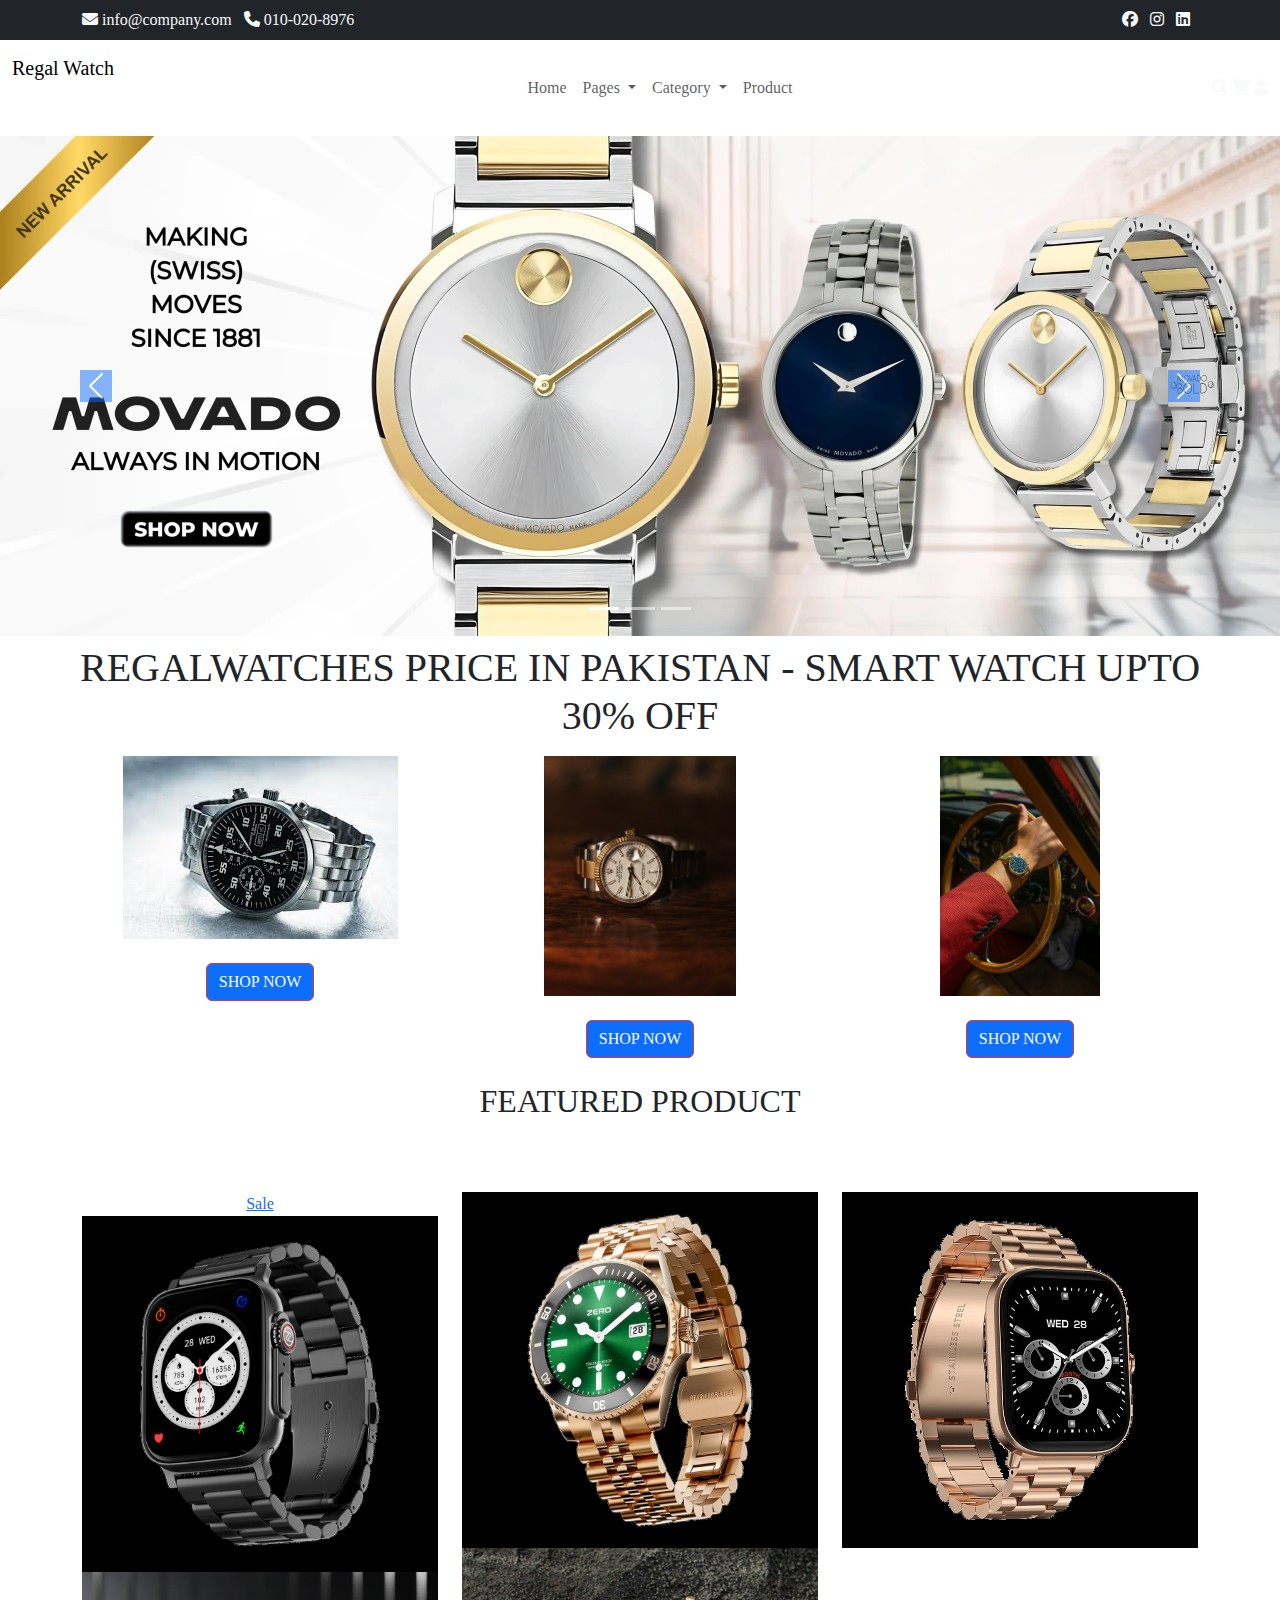
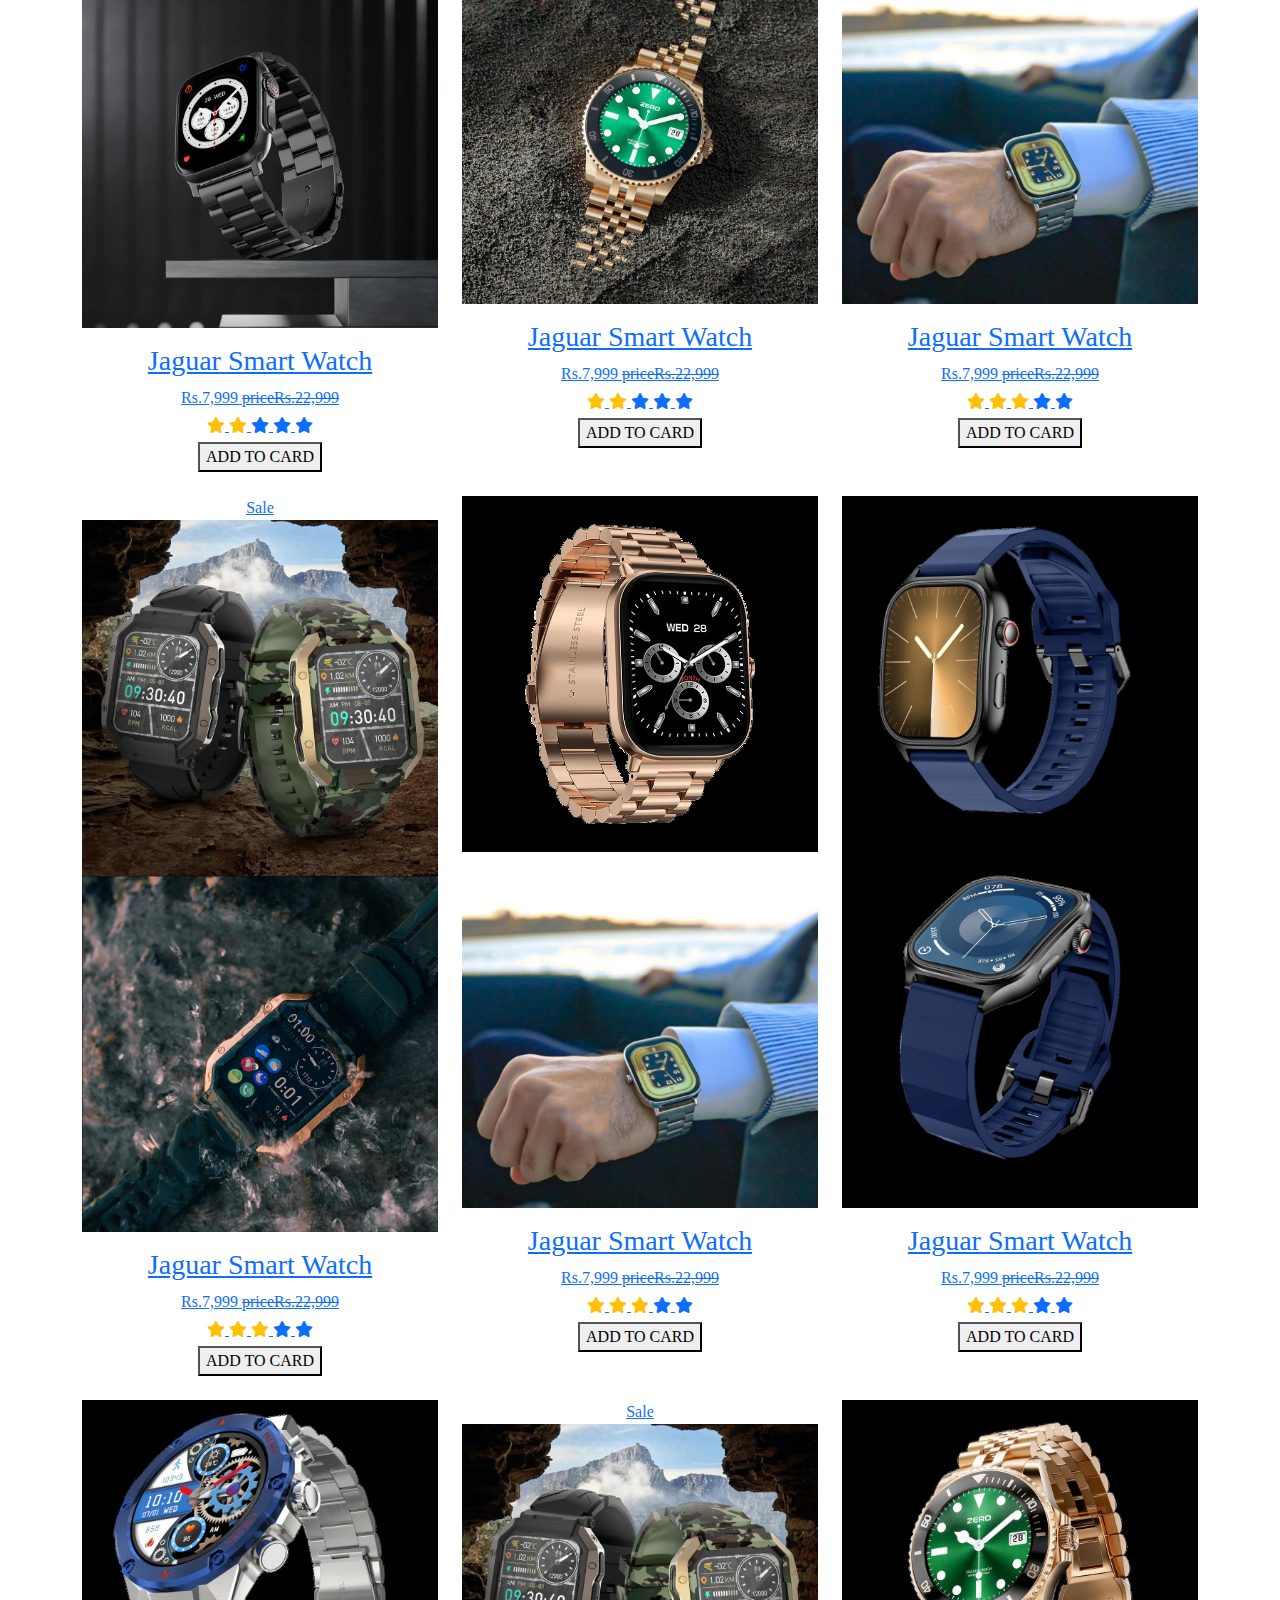
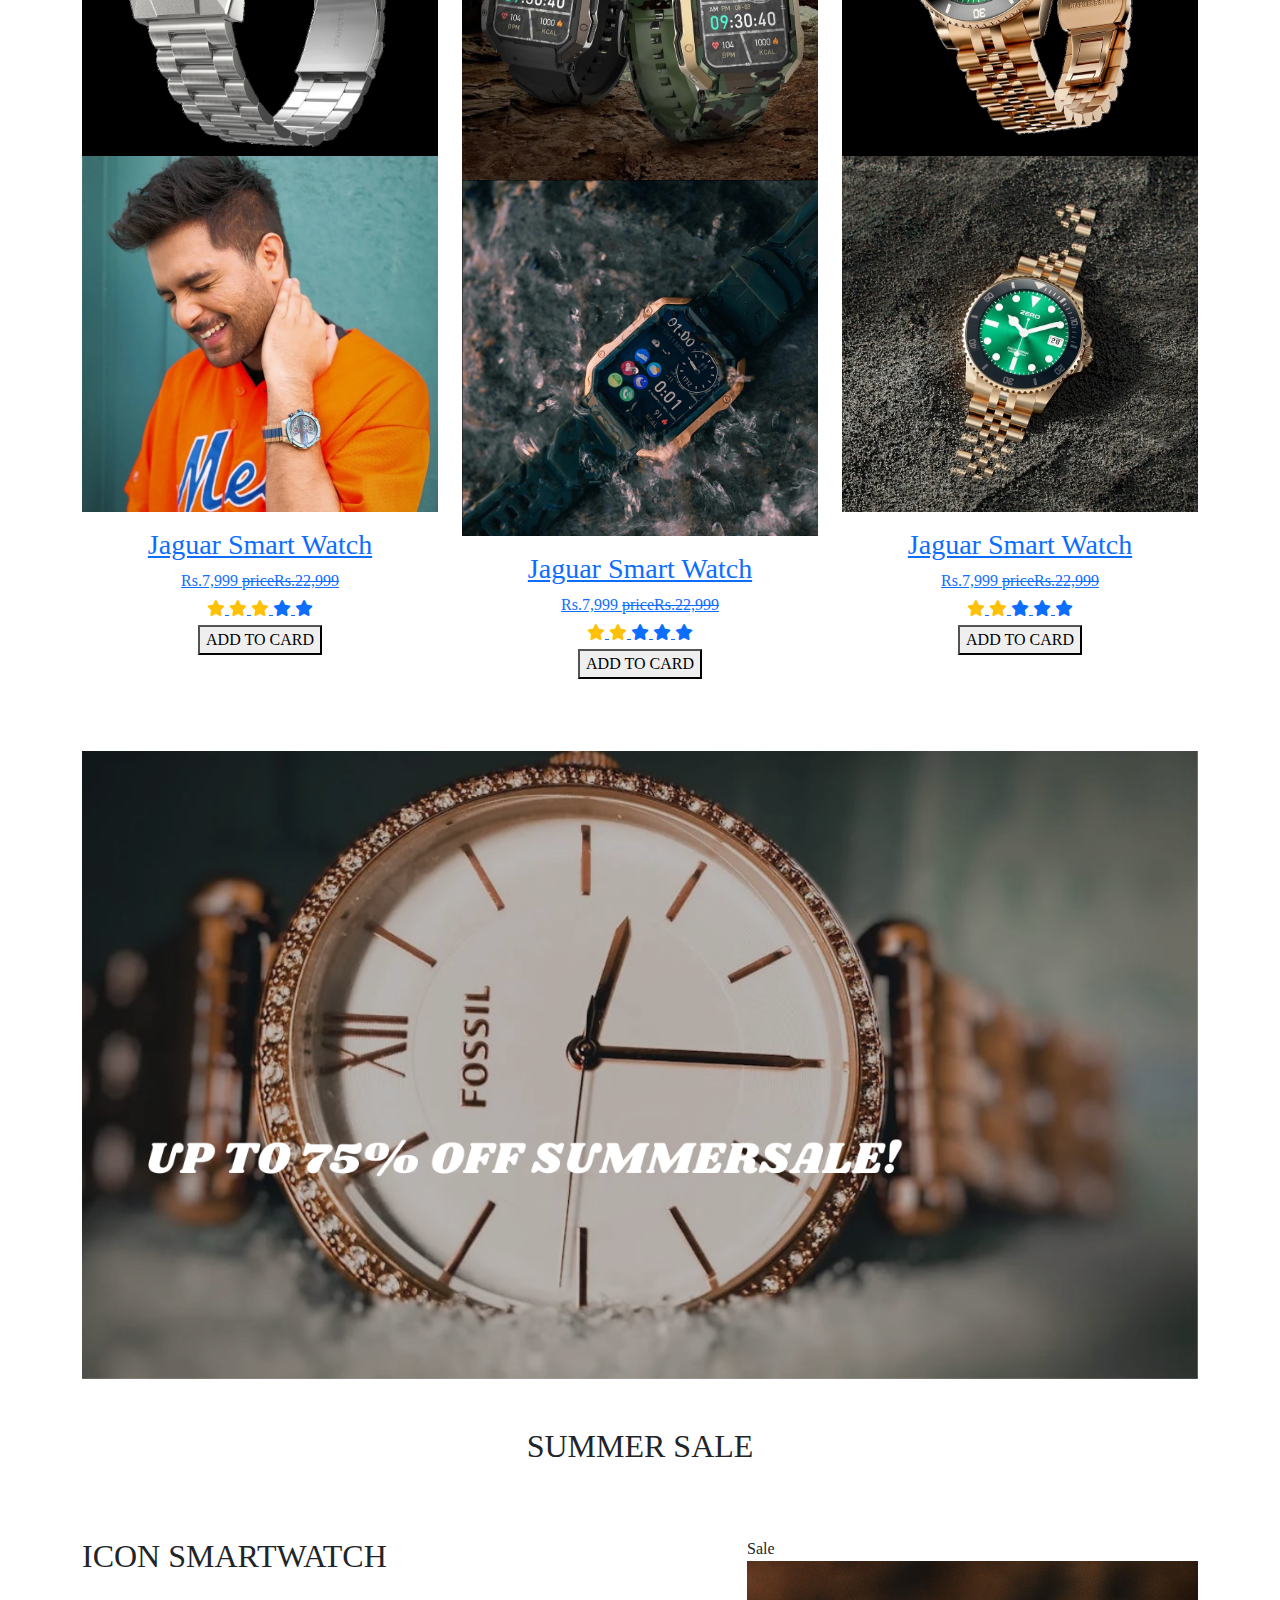
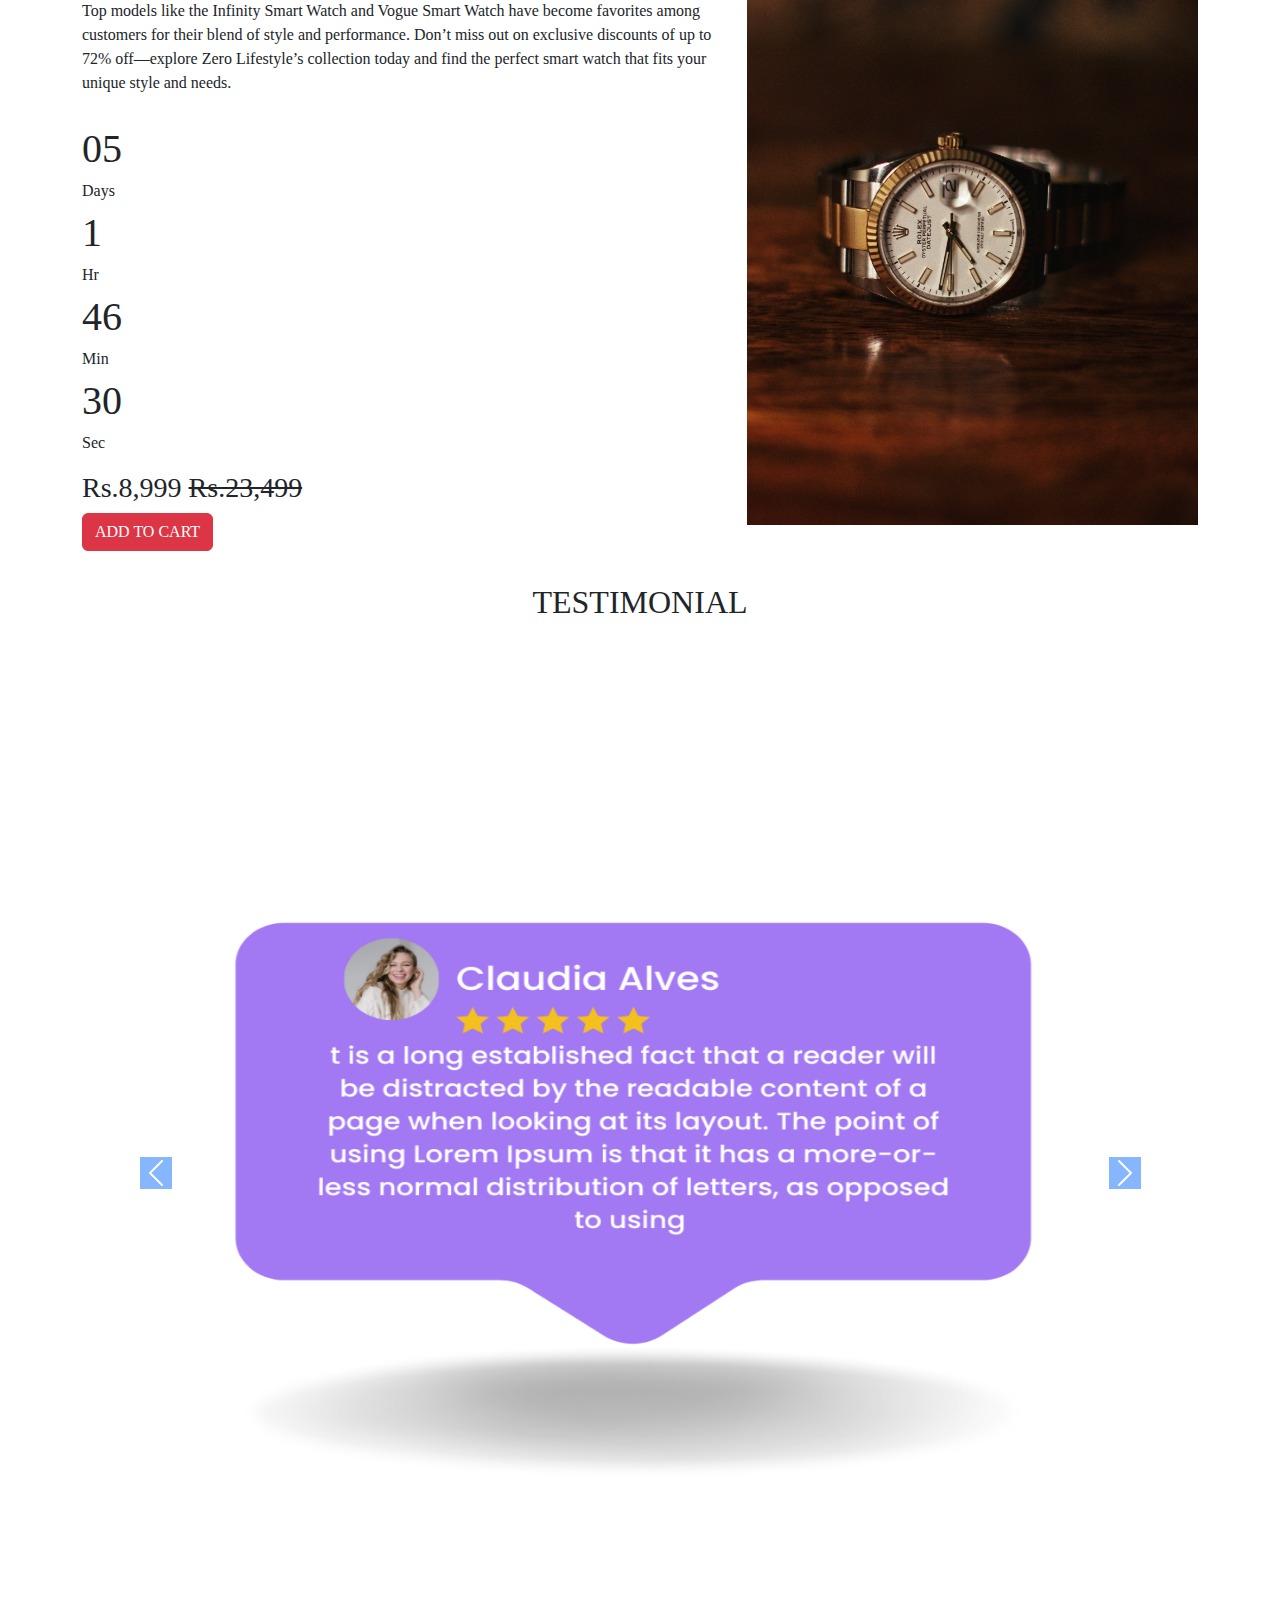
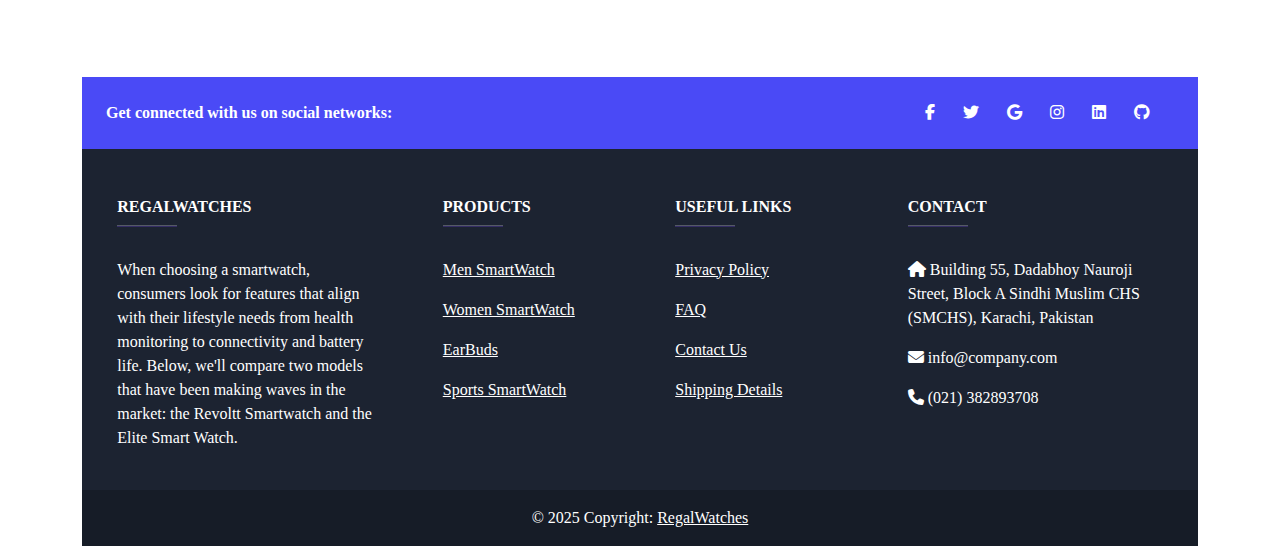
<file: index.html>
<!DOCTYPE html>
<html lang="en">
<head>
    <meta charset="UTF-8">
    <meta name="viewport" content="width=device-width, initial-scale=1.0">
    <title>Reagl Watch</title>
    <link rel="stylesheet" href="style.css">
    <link rel="stylesheet" href="responsive.css">
    <link rel="stylesheet" href="css/bootstrap-5.3.3/dist/css/bootstrap.min.css">
    <link rel="stylesheet" href="https://cdnjs.cloudflare.com/ajax/libs/font-awesome/6.7.2/css/all.min.css" integrity="sha512-Evv84Mr4kqVGRNSgIGL/F/aIDqQb7xQ2vcrdIwxfjThSH8CSR7PBEakCr51Ck+w+/U6swU2Im1vVX0SVk9ABhg==" crossorigin="anonymous" referrerpolicy="no-referrer" />
    <link rel="preconnect" href="https://fonts.googleapis.com">
<link rel="preconnect" href="https://fonts.gstatic.com" crossorigin>
<link href="https://fonts.googleapis.com/css2?family=Bree+Serif&family=PT+Serif:ital,wght@0,400;0,700;1,400;1,700&family=Pacifico&family=Poppins:ital,wght@0,100;0,300;0,400;0,500;0,600;1,200;1,300;1,500;1,600&family=Urbanist:ital,wght@0,600;1,500;1,700&display=swap" rel="stylesheet">
</head>
<body>

    <!-- topbar -->

    <div>
        <nav class="navbar navbar-expand-lg bg-dark">
            <div class="container">
                <div class="w-100 d-flex justify-content-between">
                    <div>
                        <i class="fa-solid fa-envelope text-light contact-info"></i>
                        <a href="" class="navbar-sm-brand text-light text-decoration-none contact-info me-2">info@company.com</a>
                        <i class="fa-solid fa-phone text-light contact-info"></i>
                        <a href="" class="navbar-sm-brand text-light text-decoration-none contact-info me-2">010-020-8976</a>
                        
                    </div>
                    <div>
                        <a href="https://www.facebook.com/" class="text-light"><i class="fa-brands fa-facebook me-2"></i></a>
                        <a href="https://www.instagram.com/" class="text-light"><i class="fa-brands fa-instagram me-2"></i></a>
                        <a href="https://pk.linkedin.com/" class="text-light"><i class="fa-brands fa-linkedin me-2"></i></a>
                        
                    </div>
                </div>
            </div>
          </nav>
    </div>
    <!-- main navbar -->

    <nav class="navbar navbar-expand-lg abc">
        <div class="container-fluid">
          <a class="navbar-brand hhh" href="#" >Regal Watch</a>
          <button class="navbar-toggler" type="button" data-bs-toggle="collapse" data-bs-target="#navbarSupportedContent" aria-controls="navbarSupportedContent" aria-expanded="false" aria-label="Toggle navigation">
            <span class="navbar-toggler-icon"></span>
          </button>
          <div class="collapse navbar-collapse" id="navbarSupportedContent">
            <ul class="navbar-nav me-auto mb-2 mb-lg-0 ms-auto">
              <li class="nav-item nav-items">
                <a class="nav-link nav-links" aria-current="page" href="./index.html">Home</a>
              </li>
             
              <li class="nav-item dropdown nav-items">
          <a class="nav-link dropdown-toggle nav-linkss" href="./index.html" role="button" data-bs-toggle="dropdown" aria-expanded="false">
            Pages
          </a>
          <ul class="dropdown-menu">
            <li><a class="dropdown-item contact-infoo  " href="./aboutus.html">About Us</a></li>
            <li><a class="dropdown-item contact-infoo " href="./contactus.html">Contact Us</a></li>
            
            <li><a class="dropdown-item contact-infoo " href="./faq.html">FAQ</a></li>
            
          </ul>
        </li>
        <li class="nav-item dropdown nav-items">
            <a class="nav-link dropdown-toggle nav-linkss" href="./index.html" role="button" data-bs-toggle="dropdown" aria-expanded="false">
              Category
            </a>
            <ul class="dropdown-menu">
              <li><a class="dropdown-item contact-infoo" href="./menwatch.html">Men Watches</a></li>
              <li><a class="dropdown-item contact-infoo" href="./womenwatch.html">Women Watches</a></li>
              
              
              
            </ul>
          </li>
          <li class="nav-item nav-items">
            <a class="nav-link nav-links" aria-current="page" href="./product.html">Product</a>
          </li>
          <li class="nav-item nav-items">
            <a class="nav-link nav-links" aria-current="page" href="#"></a>
          </li>
            
            </ul>
           <div>
            <a href="" class="text-light"><i class="fa-solid fa-magnifying-glass nav-icon"></i></a>
            <a href="./cart.html" class="text-light"><i class="fa-solid fa-cart-shopping nav-icon"></i></a>
            <a href="./login.html" class="text-light"><i class="fa-solid fa-user nav-icon"></i></a>
           </div>
          </div>
        </div>
      </nav>
      <div id="carouselExampleIndicators" class="carousel slide">
        <div class="carousel-indicators">
          <button type="button" data-bs-target="#carouselExampleIndicators" data-bs-slide-to="0" class="active" aria-current="true" aria-label="Slide 1"></button>
          <button type="button" data-bs-target="#carouselExampleIndicators" data-bs-slide-to="1" aria-label="Slide 2"></button>
          <button type="button" data-bs-target="#carouselExampleIndicators" data-bs-slide-to="2" aria-label="Slide 3"></button>
        </div>
        
        <div class="carousel-inner">
           
          <div class="carousel-item active ">
            <img src="./images/watches 1.jpeg" class="d-block w-100" alt="...">
          </div>
          <div class="carousel-item ">
            <img src="./images/watches 2.jpeg" class="d-block w-100" alt="...">
          </div>
          <div class="carousel-item ">
            <img src="./images/watches 3.jpeg" class="d-block w-100" alt="...">
          </div>
        </div>
        
        <button class="carousel-control-prev" type="button" data-bs-target="#carouselExampleIndicators" data-bs-slide="prev">
          <span class="carousel-control-prev-icon bg-primary" aria-hidden="true"></span>
          <span class="visually-hidden">Previous</span>
        </button>
        <button class="carousel-control-next" type="button" data-bs-target="#carouselExampleIndicators" data-bs-slide="next">
          <span class="carousel-control-next-icon bg-primary" aria-hidden="true"></span>
          <span class="visually-hidden">Next</span>
        </button>
      </div>

      <!-- offer section -->
      <h1 class="text-center  text-dark p-2 container">REGALWATCHES PRICE IN PAKISTAN - SMART WATCH UPTO 30% OFF</h1>

        <div class="offers">
          <div class="container">
            <div class="row">
             
                 <div class="col-sm-6 col-lg-4 mb-lg-0 mb-4">
                    <a href="#">
                        <div class="offer-box text-center position-relative">
                            <div class="offer-inner">
                                <div class="offer-image position-relative overflow-hidden">
                                    <img src="./images/image 1.jpeg" alt="offers" class="img-fluid">
                                    <div class="offer-overlay"> </div>
                                </div>
                                    <div class="offer-info">
                                        <div class="offer-info-inner">
                                            <!-- <p class="heading-bigger text-capitalize">Sale 30%</p>
                                            <p class="offer-title 1 text-uppercase font-weight-bold">Don't Miss This Chnce</p> -->
                                            <button type="button" class="btn btn-outline-danger text-uppercase mt-4 btn-primary text-light">Shop Now</button>
                                        </div>
                                      
                                    </div>
                                
                            </div>
                        </div>
                    </a>
                 </div>
                 
                 <div class="col-sm-6 col-lg-4 mb-lg-0 mb-4">
                    <a href="#">
                        <div class="offer-box text-center position-relative">
                            <div class="offer-inner">
                                <div class="offer-image position-relative overflow-hidden">
                                    <img src="./images/image 4.jpg" alt="offers" class="img-fluid" style="height: 15rem;">
                                    <div class="offer-overlay"> </div>
                                </div>
                                    <div class="offer-info">
                                        <div class="offer-info-inner">
                                            <button type="button" class="btn btn-outline-danger text-uppercase mt-4 btn-primary text-light">Shop Now</button>
                                        </div>
                                      
                                    </div>
                                
                            </div>
                        </div>
                    </a>
                 </div>
                 <div class="col-sm-6 col-lg-4 mb-lg-0 mb-4">
                    <a href="#">
                        <div class="offer-box text-center position-relative">
                            <div class="offer-inner">
                                <div class="offer-image position-relative overflow-hidden">
                                    <img src="./images/image 3.jpg" alt="offers" class="img-fluid" style="height: 15rem;">
                                    <div class="offer-overlay"> </div>
                                </div>
                                    <div class="offer-info">
                                        <div class="offer-info-inner">
                                            <button type="button" class="btn btn-outline-danger text-uppercase mt-4 btn-primary text-light">Shop Now</button>
                                        </div>
                                      
                                    </div>
                                
                            </div>
                        </div>
                    </a>
                 </div>
            </div>
          </div>
      </div> 
      <br>

      <!-- Product Section -->
      
      <section id="products" class="products">
        <div class="container">
            <div class="row">
               <div class="col-sm-12">
                <div class="headline text-center mb-5">
                      <h2 class="pb-3 position-relative d-inline-block">FEATURED PRODUCT</h2>
                </div>
               </div>
            </div>

            <div class="row">
                <div class="col-sm-6 col-lg-4">
                    <a href="#" class="d-block text-center mb-4">
                    
                        <div class="product-list">
                            <div class="product-image position-relative">
                                <span class="sale">Sale</span>
                                <img src="./images/product 1.jpeg" alt="products" class="img-fluid product-image-first">
                                <img src="./images/product 2.jpeg" alt="products" class="img-fluid product-image-secondary">
                            </div>
                            <div class="product-name pt-3 ">
                                <h3 class="text-capitalize">
                                    Jaguar Smart Watch
                                </h3>
                                <p class="mb-0 amount">Rs.7,999 <del>priceRs.22,999</del></p>
                                <div class="py-1">
                                    <i class="fas fa-star text-warning"></i>
                                    <i class="fas fa-star text-warning"></i>
                                    <i class="fas fa-star "></i>
                                    <i class="fas fa-star"></i>
                                    <i class="fas fa-star"></i>
                                </div>
                                
                                <button type="button" class="add_to_Card" >ADD TO CARD</button>
                            </div>
                        </div>
                    </a>
                </div>
                <div class="col-sm-6 col-lg-4">
                    <a href="#" class="d-block text-center mb-4">
                    
                        <div class="product-list">
                            <div class="product-image position-relative">
                                
                                <img src="./images/product 3.jpeg" alt="products" class="img-fluid product-image-first">
                                <img src="./images/product 4.jpeg" alt="products" class="img-fluid product-image-secondary">
                            </div>
                            <div class="product-name pt-3 ">
                                <h3 class="text-capitalize">
                                    Jaguar Smart Watch
                                </h3>
                                <p class="mb-0 amount">Rs.7,999 <del>priceRs.22,999</del></p>
                                <div class="py-1">
                                    <i class="fas fa-star text-warning"></i>
                                    <i class="fas fa-star text-warning"></i>
                                    <i class="fas fa-star"></i>
                                    <i class="fas fa-star"></i>
                                    <i class="fas fa-star"></i>
                                </div>
                                
                                <button type="button" class="add_to_Card">ADD TO CARD</button>
                            </div>
                        </div>
                    </a>
                </div>
                <div class="col-sm-6 col-lg-4">
                    <a href="#" class="d-block text-center mb-4">
                    
                        <div class="product-list">
                            <div class="product-image position-relative">
                                
                                <img src="./images/product 5.jpeg" alt="products" class="img-fluid product-image-first">
                                <img src="./images/product 6.jpeg" alt="products" class="img-fluid product-image-secondary">
                            </div>
                            <div class="product-name pt-3 ">
                                <h3 class="text-capitalize">
                                    Jaguar Smart Watch
                                </h3>
                                <p class="mb-0 amount">Rs.7,999 <del>priceRs.22,999</del></p>
                                <div class="py-1">
                                    <i class="fas fa-star text-warning"></i>
                                    <i class="fas fa-star text-warning"></i>
                                    <i class="fas fa-star text-warning"></i>
                                    <i class="fas fa-star"></i>
                                    <i class="fas fa-star"></i>
                                </div>
                                
                                <button type="button" class="add_to_Card">ADD TO CARD</button>
                            </div>
                        </div>
                    </a>
                </div>
                <div class="col-sm-6 col-lg-4">
                    <a href="#" class="d-block text-center mb-4">
                    
                        <div class="product-list">
                            <div class="product-image position-relative">
                                <span class="sale">Sale</span>
                                <img src="./images/product 7.jpeg" alt="products" class="img-fluid product-image-first">
                                <img src="./images/product 8.jpeg" alt="products" class="img-fluid product-image-secondary">
                            </div>
                            <div class="product-name pt-3 ">
                                <h3 class="text-capitalize">
                                    Jaguar Smart Watch
                                </h3>
                                <p class="mb-0 amount">Rs.7,999 <del>priceRs.22,999</del></p>
                                <div class="py-1">
                                    <i class="fas fa-star text-warning"></i>
                                    <i class="fas fa-star text-warning"></i>
                                    <i class="fas fa-star text-warning"></i>
                                    <i class="fas fa-star"></i>
                                    <i class="fas fa-star"></i>
                                </div>
                                
                                <button type="button" class="add_to_Card">ADD TO CARD</button>
                            </div>
                        </div>
                    </a>
                </div>
                <div class="col-sm-6 col-lg-4">
                    <a href="#" class="d-block text-center mb-4">
                    
                        <div class="product-list">
                            <div class="product-image position-relative">
                                
                                <img src="./images/product 5.jpeg" alt="products" class="img-fluid product-image-first">
                                <img src="./images/product 6.jpeg" alt="products" class="img-fluid product-image-secondary">
                            </div>
                            <div class="product-name pt-3 ">
                                <h3 class="text-capitalize">
                                    Jaguar Smart Watch
                                </h3>
                                <p class="mb-0 amount">Rs.7,999 <del>priceRs.22,999</del></p>
                                <div class="py-1">
                                    <i class="fas fa-star text-warning"></i>
                                    <i class="fas fa-star text-warning"></i>
                                    <i class="fas fa-star text-warning"></i>
                                    <i class="fas fa-star"></i>
                                    <i class="fas fa-star"></i>
                                </div>
                                
                                <button type="button" class="add_to_Card">ADD TO CARD</button>
                            </div>
                        </div>
                    </a>
                </div>
                <div class="col-sm-6 col-lg-4">
                    <a href="#" class="d-block text-center mb-4">
                    
                        <div class="product-list">
                            <div class="product-image position-relative">
                                
                                <img src="./images/product 9.jpeg" alt="products" class="img-fluid product-image-first">
                                <img src="./images/product 10.jpeg" alt="products" class="img-fluid product-image-secondary">
                            </div>
                            <div class="product-name pt-3 ">
                                <h3 class="text-capitalize">
                                    Jaguar Smart Watch
                                </h3>
                                <p class="mb-0 amount">Rs.7,999 <del>priceRs.22,999</del></p>
                                <div class="py-1">
                                    <i class="fas fa-star text-warning"></i>
                                    <i class="fas fa-star text-warning"></i>
                                    <i class="fas fa-star text-warning"></i>
                                    <i class="fas fa-star"></i>
                                    <i class="fas fa-star"></i>
                                </div>
                                
                                <button type="button" class="add_to_Card">ADD TO CARD</button>
                            </div>
                        </div>
                    </a>
                </div>
                <div class="col-sm-6 col-lg-4">
                    <a href="#" class="d-block text-center mb-4">
                    
                        <div class="product-list">
                            <div class="product-image position-relative">
                                
                                <img src="./images/product 11.jpeg" alt="products" class="img-fluid product-image-first">
                                <img src="./images/product 12.jpeg" alt="products" class="img-fluid product-image-secondary">
                            </div>
                            <div class="product-name pt-3 ">
                                <h3 class="text-capitalize">
                                    Jaguar Smart Watch
                                </h3>
                                <p class="mb-0 amount">Rs.7,999 <del>priceRs.22,999</del></p>
                                <div class="py-1">
                                    <i class="fas fa-star text-warning"></i>
                                    <i class="fas fa-star text-warning"></i>
                                    <i class="fas fa-star text-warning"></i>
                                    <i class="fas fa-star"></i>
                                    <i class="fas fa-star"></i>
                                </div>
                                
                                <button type="button" class="add_to_Card">ADD TO CARD</button>
                            </div>
                        </div>
                    </a>
                </div>
                <div class="col-sm-6 col-lg-4">
                    <a href="#" class="d-block text-center mb-4">
                    
                        <div class="product-list">
                            <div class="product-image position-relative">
                                <span class="sale">Sale</span>
                                <img src="./images/product 7.jpeg" alt="products" class="img-fluid product-image-first">
                                <img src="./images/product 8.jpeg" alt="products" class="img-fluid product-image-secondary">
                            </div>
                            <div class="product-name pt-3 ">
                                <h3 class="text-capitalize">
                                    Jaguar Smart Watch
                                </h3>
                                <p class="mb-0 amount">Rs.7,999 <del>priceRs.22,999</del></p>
                                <div class="py-1">
                                    <i class="fas fa-star text-warning"></i>
                                    <i class="fas fa-star text-warning"></i>
                                    <i class="fas fa-star "></i>
                                    <i class="fas fa-star"></i>
                                    <i class="fas fa-star"></i>
                                </div>
                                
                                <button type="button" class="add_to_Card">ADD TO CARD</button>
                            </div>
                        </div>
                    </a>
                </div>
                <div class="col-sm-6 col-lg-4">
                    <a href="#" class="d-block text-center mb-4">
                    
                        <div class="product-list">
                            <div class="product-image position-relative">
                                
                                <img src="./images/product 3.jpeg" alt="products" class="img-fluid product-image-first">
                                <img src="./images/product 4.jpeg" alt="products" class="img-fluid product-image-secondary">
                            </div>
                            <div class="product-name pt-3 ">
                                <h3 class="text-capitalize">
                                    Jaguar Smart Watch
                                </h3>
                                <p class="mb-0 amount">Rs.7,999 <del>priceRs.22,999</del></p>
                                <div class="py-1">
                                    <i class="fas fa-star text-warning"></i>
                                    <i class="fas fa-star text-warning"></i>
                                    <i class="fas fa-star "></i>
                                    <i class="fas fa-star"></i>
                                    <i class="fas fa-star"></i>
                                </div>
                                
                                <button type="button" class="add_to_Card">ADD TO CARD</button>
                            </div>
                        </div>
                    </a>
                </div>
                
            </div>

            <!-- Up to 70% off -->

            <div class="overflow-hidden my-5 ">
                <div class="row ">
                    <div class="col-sm-12 up_to_off">
                        <img src="./images/off-1.png" alt="offer" class="img-fluid w-100">
                    </div>
                </div>
            </div>
        </div>
      </section>

      <!-- Special Section -->

      <section id="special" class="special">
            <div class="container">
                <div class="row">
                    <div class="col-sm-12">
                        <div class="headline text-center mb-5">
                            <h2 class="pb-3 position-relative d-inline-block">SUMMER SALE</h2>
                        </div>
                    </div>
                    <div class="col-sm-12 col-lg-7 text-center text-lg-start">
                        <div class="countdown-container">
                            <h2 class="text-uppercase">Icon Smartwatch</h2>
                            <p class="my-4">Top models like the Infinity Smart Watch and Vogue Smart Watch have become favorites among customers for their blend of style and performance. Don’t miss out on exclusive discounts of up to 72% off—explore Zero Lifestyle’s collection today and find the perfect smart watch that fits your unique style and needs.</p>
                            <ul class="list-unstyled countdown-counter">
                                <li><span class="fs-1 d-block" id="days">05</span> Days</li>
                                <li><span class="fs-1 d-block" id="hours">1</span> Hr</li>
                                <li><span class="fs-1 d-block" id="min">46</span> Min</li>
                                <li><span class="fs-1 d-block" id="sec">30</span> Sec</li>

                            </ul>
                            <span class="countdown-price h3 d-block mb4">Rs.8,999 <del>Rs.23,499</del></span>
                            <button type="button" class="btn btn-danger">ADD TO CART</button>
                        </div>
                    </div>
                    <div class="col-sm-12 col-lg-5">
                        <div class="special-img position-relative">
                            <span class="span">Sale</span>
                            <img src="./images/image 4.jpg" alt="sale" class="img-fluid">
                        </div>
                    </div>
                </div>
            </div>
      </section>

      <!-- Testimonial -->

      <!-- <section id="testimonial" class="testimonial">

        <div class="container">
            <div class="row">
                <div class="col-sm-12">
                    <div class="headline text-center mb-5">
                        <h2 class="pb-3 position-relative d-inline-block">Testimonials</h2>
                    </div>
                </div>
                <div class="col-sm-12 col-lg-8 offset-lg-2 text-center">
                    <div id="carouselExampleIndicatorsTwo" class="carousel slide" data-bs-slide="carousel">
                        <div class="carousel-indicators">
                            <button type="button" data-bs-target="#carouselExampleIndicatorsTwo" data-bs-slide-to="0" class="active" aria-current="true" aria-label="Slide 1"></button>
                            <button type="button" data-bs-target="#carouselExampleIndicatorsTwo" data-bs-slide-to="1" aria-label="Slide-2"></button>
                        </div>
                        <div class="carousal-inner">
                            <div class="carousel-item active">
                                <div class="home-banner home-banner-1">
                                    <div class="home-banner-text">
                                        <h1>Women</h1>
                                        <h2>52% Discount for this session</h2>
                                        <a href="" class="btn btn-danger text-uppercase mt-4">Our Products</a>
                                    </div>
                                </div>
                            </div>
                        </div>
                    </div>
                </div>
            </div>
            
        </div>

        
      </section> -->
      <div class="container">
        <div class="row">
            <div class="col-sm-12">
                <div class="headline text-center mb-5">
                    <h2 class="pb-3 position-relative d-inline-block hyhy">TESTIMONIAL</h2>
                </div>
            </div>
      <div id="carouselExampleControlsNoTouching" class="carousel slide" data-bs-touch="false">
        <div class="carousel-inner">
          <div class="carousel-item active">
            <img src="./images/testimonial 4.png" class="d-block w-100" alt="..." style="  height: 60rem;">
          </div>
          <div class="carousel-item">
            <img src="./images/testimonials.png" class="d-block w-100" alt="..." style=" height: 60rem;">
          </div>
          <div class="carousel-item">
            <img src="./images/testimonial 3.png" class="d-block w-100" alt="..." style=" height: 60rem;">
          </div>
          
        </div>
        <button class="carousel-control-prev" type="button" data-bs-target="#carouselExampleControlsNoTouching" data-bs-slide="prev">
          <span class="carousel-control-prev-icon bg-primary"" aria-hidden="true"></span>
          <span class="visually-hidden" >Previous</span>
        </button>
        <button class="carousel-control-next" type="button" data-bs-target="#carouselExampleControlsNoTouching" data-bs-slide="next">
          <span class="carousel-control-next-icon bg-primary" aria-hidden="true"></span>
          <span class="visually-hidden ">Next</span>
        </button>
      </div>

<br>
<br>
<br>
<br>
<br>
 <!-- Remove the container if you want to extend the Footer to full width. -->
 <div class="container-fluid mt-4">

    <!-- Footer -->
    <footer
            class="text-center text-lg-start text-white"
            style="background-color: #1c2331"
            >
      <!-- Section: Social media -->
      <section
               class="d-flex justify-content-between p-4"
               style="background-color: rgb(74, 74, 246)"
               >
        <!-- Left -->
        <div class="me-5">
          <span><b>Get connected with us on social networks:</b></span>
        </div>
        <!-- Left -->
  
        <!-- Right -->
        <div>
          <a href="" class="text-white me-4 text-decoration-none">
            <i class="fab fa-facebook-f"></i>
          </a>
          <a href="" class="text-white me-4 text-decoration-none">
            <i class="fab fa-twitter"></i>
          </a>
          <a href="" class="text-white me-4 text-decoration-none">
            <i class="fab fa-google"></i>
          </a>
          <a href="" class="text-white me-4 text-decoration-none">
            <i class="fab fa-instagram"></i>
          </a>
          <a href="" class="text-white me-4 text-decoration-none">
            <i class="fab fa-linkedin"></i>
          </a>
          <a href="" class="text-white me-4 text-decoration-none">
            <i class="fab fa-github"></i>
          </a>
        </div>
        <!-- Right -->
      </section>
      <!-- Section: Social media -->
  
      <!-- Section: Links  -->
      <section class="">
        <div class="container text-center text-md-start mt-5">
          <!-- Grid row -->
          <div class="row mt-3">
            <!-- Grid column -->
            <div class="col-md-3 col-lg-4 col-xl-3 mx-auto mb-4">
              <!-- Content -->
              <h6 class="text-uppercase fw-bold">RegalWatches</h6>
              <hr
                  class="mb-4 mt-0 d-inline-block mx-auto"
                  style="width: 60px; background-color: #7c4dff; height: 2px"
                  />
              <p>
                When choosing a smartwatch, consumers look for features that align with their lifestyle needs from health monitoring to connectivity and battery life. Below, we'll compare two models that have been making waves in the market: the Revoltt Smartwatch and the Elite Smart Watch.
              </p>
            </div>
            <!-- Grid column -->
  
            <!-- Grid column -->
            <div class="col-md-2 col-lg-2 col-xl-2 mx-auto mb-4">
              <!-- Links -->
              <h6 class="text-uppercase fw-bold">Products</h6>
              <hr
                  class="mb-4 mt-0 d-inline-block mx-auto"
                  style="width: 60px; background-color: #7c4dff; height: 2px"
                  />
              <p>
                <a href="#!" class="text-white">Men SmartWatch</a>
              </p>
              <p>
                <a href="#!" class="text-white">Women SmartWatch</a>
              </p>
              <p>
                <a href="#!" class="text-white">EarBuds</a>
              </p>
              <p>
                <a href="#!" class="text-white">Sports SmartWatch</a>
              </p>
            </div>
            <!-- Grid column -->
  
            <!-- Grid column -->
            <div class="col-md-3 col-lg-2 col-xl-2 mx-auto mb-4">
              <!-- Links -->
              <h6 class="text-uppercase fw-bold">Useful links</h6>
              <hr
                  class="mb-4 mt-0 d-inline-block mx-auto"
                  style="width: 60px; background-color: #7c4dff; height: 2px"
                  />
              <p>
                <a href="#!" class="text-white">Privacy Policy</a>
              </p>
              <p>
                <a href="#!" class="text-white">FAQ</a>
              </p>
              <p>
                <a href="#!" class="text-white">Contact Us</a>
              </p>
              <p>
                <a href="#!" class="text-white">Shipping Details</a>
              </p>
            </div>
            <!-- Grid column -->
  
            <!-- Grid column -->
            <div class="col-md-4 col-lg-3 col-xl-3 mx-auto mb-md-0 mb-4">
              <!-- Links -->
              <h6 class="text-uppercase fw-bold">Contact</h6>
              <hr
                  class="mb-4 mt-0 d-inline-block mx-auto"
                  style="width: 60px; background-color: #7c4dff; height: 2px"
                  />
              <p><i class="fas fa-home mr-3"></i> Building 55, Dadabhoy Nauroji Street, Block A Sindhi Muslim CHS (SMCHS), Karachi, Pakistan</p>
              <p><i class="fas fa-envelope mr-3"></i> info@company.com</p>
              <p><i class="fas fa-phone mr-3"></i> (021) 382893708</p>
              
            </div>
            <!-- Grid column -->
          </div>
          <!-- Grid row -->
        </div>
      </section>
      <!-- Section: Links  -->
  
      <!-- Copyright -->
      <div
           class="text-center p-3"
           style="background-color: rgba(0, 0, 0, 0.2)"
           >
        © 2025 Copyright:
        <a class="text-white" href="./index.html"
           >RegalWatches</a
          >
      </div>
      <!-- Copyright -->
    </footer>
    <!-- Footer -->
  
  </div>
  <!-- End of .container -->

 <script src="https://cdn.jsdelivr.net/npm/bootstrap@5.3.3/dist/js/bootstrap.min.js" integrity="sha384-0pUGZvbkm6XF6gxjEnlmuGrJXVbNuzT9qBBavbLwCsOGabYfZo0T0to5eqruptLy" crossorigin="anonymous"></script>
</body>
</html>
</file>
<file: style.css>
*{

    font-family: "Inter", serif;
}

.hhh{

    width: 6rem !important;
    height: 5rem;
}

.whatsappbtn{

    border: 2px solid grey !important;
    padding: 10px 18px !important;
    color: green !important;
    font-size: 16px !important;
    
}
.whatsappbtn i{


}
.whatsappbtn:hover {

    border: 2px solid grey !important;
    background-color: green !important;
    color: white !important;
}

.call{

background-image: linear-gradient(to right, #4facfe 0%, #00f2fe 100%);
/* margin-top: 1rem !important; */
color: white !important;
font-size: 16px !important;
padding: 10px 18px !important;
}

.call:hover{

    background-image: linear-gradient(to right, #43e97b 0%, #38f9d7 100%);
}
.bannerContent h1{
 
    font-size: 52px;
    font-weight: 600;

    

}

.bannerContent h1 span{
 
    color: #2699fb;

}

.bannerContent p{

    font-size: 22px;
}

.bannerContent ul{

    list-style: none;
    
}

.bannerContent ul li{

    font-size: 20px;
    
}

.bannerContent ul li i{

    color: #2699fb;
    
}

.bannerContentBtn button{

    width: 50%;
    padding: 5px 10px;
    border: none;
    border-radius: 5px;
}

.bannerContentBtn button:first-child{

    background: linear-gradient(to right, #4facfe 0%, #00f2fe 100%);
    color: white;
}

.bannerForm{

    padding: 40px;
    
}

.bannerForm h3{

    font-size: 18px;
    font-weight: 700;
}

.bannerForm button{

    width: 100%;
    padding: 10px 0;
    background: linear-gradient(to right, #4facfe 0%, #00f2fe 100%);
    border: none;
    border-radius: 5px;
    color: white;

}

.counterSection h2{

    font-size: 30px;
    color: #2699fb;
    font-weight: 700;
}

.highlights-section{

    background-color: #f7faff;
}

.highlights-section h2{

    color: black !important;
    font-size: 36px !important;
    font-weight: bold  !important;
}

.highlights-section p{

    font-size: 18px;
}

.hhe{

    width: 20%;
    height: 20px;
    background-color: #e7eff8;
}

.highlightItems h4{
    
    font-size: 20px;
    font-weight: 600;
}

.highlightItems p{

    font-size: 15px;
}

.btnblu button{

    width: 20%;
    padding: 5px 10px;
    margin-left: 40%;
}

.bgColor{

    background-color: white
}

.highServices{

    border-radius: 15px !important;
}

.highServices h4{

    color: #2699fb;
    font-size: 23px !important;
    font-weight: 500 !important;
}

.certifySection{

    background-color: #e4effc !important;
}

.hhe {

width: 4rem;
height: 5rem;
}

.certificate-img{

    
    margin-top: 2rem;
    
}

.heading h2{

    color: #2699fb;
    font-size: 40px;
    font-weight: 700;
}


.tabItemsContent ul{

    list-style: none;
}

.Myfooter{

    background-color: #2699fb !important;
}

.Mybtn i{

    color: white;
    font-size: 25px;
}

.Copytryt a{

    text-decoration: none;
}
</file>
<file: responsive.css>
.special .countdown-container{

    padding-bottom: 2rem;
}
</file>
